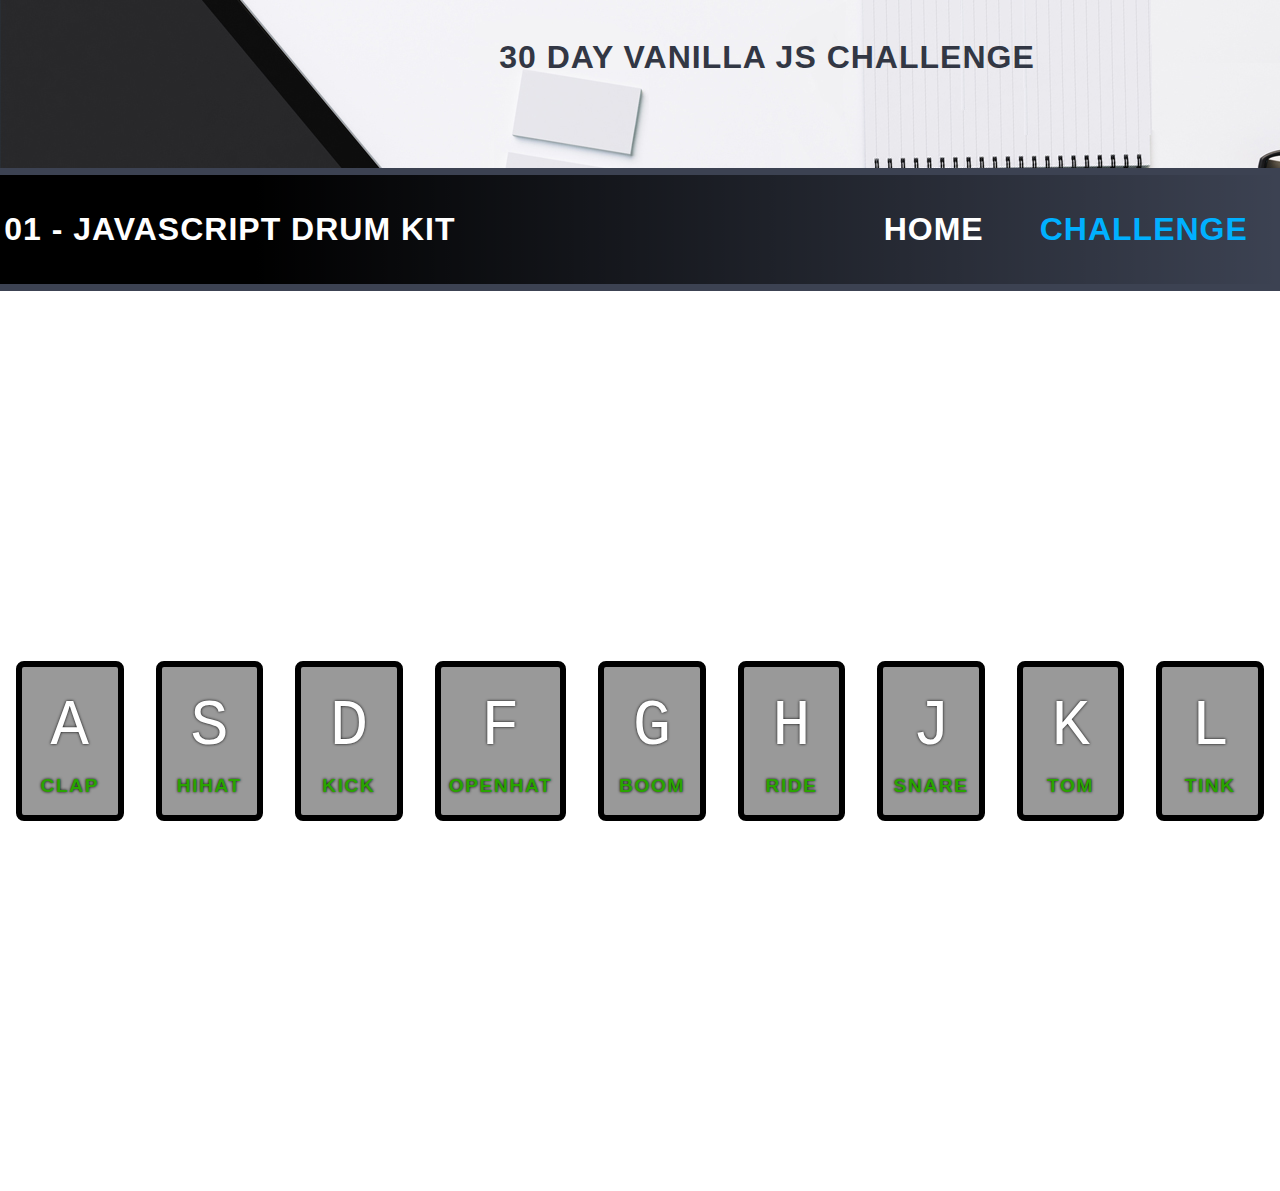
<file: .github/workflows/01 - JavaScript Drum Kit/index.html>
<!DOCTYPE html>
<html lang="en">

<head>
    <meta charset="UTF-8">
    <meta name="viewport" content="width=device-width, initial-scale=1.0">
    <title>30 Day JS Challenge</title>
    <link href="https://fonts.googleapis.com/css2?family=Spartan&display=swap" rel="stylesheet">
    <link rel="stylesheet" href="style.css">
    <link rel="stylesheet" href="../styles.css">

</head>

<body >
    <div id="top"></div>

    <header class="banner">
        <h2 class="center-heading">30 Day Vanilla JS Challenge</h2>
        <div>
            <h2>01 - JavaScript Drum Kit</h2>
            <ul>
                <li><a href="../index.html">Home</a></li>
                <li class="active"><a href="#">Challenge</a></li>
            </ul>
        </div>
    </header>
    <main>
        <div class="keys">
            <div data-key="65" class="key">
                <kbd>A</kbd>
                <span class="sound">clap</span>
            </div>
            <div data-key="83" class="key">
                <kbd>S</kbd>
                <span class="sound">hihat</span>
            </div>
            <div data-key="68" class="key">
                <kbd>D</kbd>
                <span class="sound">kick</span>
            </div>
            <div data-key="70" class="key">
                <kbd>F</kbd>
                <span class="sound">openhat</span>
            </div>
            <div data-key="71" class="key">
                <kbd>G</kbd>
                <span class="sound">boom</span>
            </div>
            <div data-key="72" class="key">
                <kbd>H</kbd>
                <span class="sound">ride</span>
            </div>
            <div data-key="74" class="key">
                <kbd>J</kbd>
                <span class="sound">snare</span>
            </div>
            <div data-key="75" class="key">
                <kbd>K</kbd>
                <span class="sound">tom</span>
            </div>
            <div data-key="76" class="key">
                <kbd>L</kbd>
                <span class="sound">tink</span>
            </div>
        </div>

        <audio data-key="65" src="sounds/clap.wav"></audio>
        <audio data-key="83" src="sounds/hihat.wav"></audio>
        <audio data-key="68" src="sounds/kick.wav"></audio>
        <audio data-key="70" src="sounds/openhat.wav"></audio>
        <audio data-key="71" src="sounds/boom.wav"></audio>
        <audio data-key="72" src="sounds/ride.wav"></audio>
        <audio data-key="74" src="sounds/snare.wav"></audio>
        <audio data-key="75" src="sounds/tom.wav"></audio>
        <audio data-key="76" src="sounds/tink.wav"></audio>
    </main>





    <script src="./main.js"></script>

</body>

</html>
</file>
<file: .github/workflows/01 - JavaScript Drum Kit/style.css>
@font-face {
    font-family: 'RysLatinModernMono';
    src: url('/fonts/RysLatinModernMono.eot');
    src: url('/fonts/RysLatinModernMono.eot?#iefix') format('embedded-opentype'), url('/fonts/RysLatinModernMono.woff') format('woff'), url('/fonts/RysLatinModernMono.ttf') format('truetype'), url('/fonts/RysLatinModernMono.svg#RysLatinModernMono') format('svg');
    font-weight: normal;
    font-style: normal;
}

@font-face {
    font-family: 'Century';
    src: url('/fonts/CenturySchoolbook-Bold-webfont.eot');
    src: url('/fonts/CenturySchoolbook-Bold-webfont.eot?#iefix') format('embedded-opentype'), url('/fonts/CenturySchoolbook-Bold-webfont.woff2') format('woff2'), url('/fonts/CenturySchoolbook-Bold-webfont.woff') format('woff'), url('/fonts/CenturySchoolbook-Bold-webfont.ttf') format('truetype'), url('/fonts/CenturySchoolbook-Bold-webfont.svg#century_schoolbook_fsbold') format('svg');
    font-weight: 700;
    font-style: normal;
}

@font-face {
    font-family: 'Century';
    src: url('/fonts/CenturySchoolbook-Italic-webfont.eot');
    src: url('/fonts/CenturySchoolbook-Italic-webfont.eot?#iefix') format('embedded-opentype'), url('/fonts/CenturySchoolbook-Italic-webfont.woff2') format('woff2'), url('/fonts/CenturySchoolbook-Italic-webfont.woff') format('woff'), url('/fonts/CenturySchoolbook-Italic-webfont.ttf') format('truetype'), url('/fonts/CenturySchoolbook-Italic-webfont.svg#century_schoolbook_fsitalic') format('svg');
    font-weight: normal;
    font-style: italic;
}

@font-face {
    font-family: 'Century';
    src: url('/fonts/CenturySchoolbook-Regular-webfont.eot');
    src: url('/fonts/CenturySchoolbook-Regular-webfont.eot?#iefix') format('embedded-opentype'), url('/fonts/CenturySchoolbook-Regular-webfont.woff2') format('woff2'), url('/fonts/CenturySchoolbook-Regular-webfont.woff') format('woff'), url('/fonts/CenturySchoolbook-Regular-webfont.ttf') format('truetype'), url('/fonts/CenturySchoolbook-Regular-webfont.svg#century_schoolbook_fsregular') format('svg');
    font-weight: normal;
    font-style: normal;
}

@font-face {
    font-family: 'Harman Retro';
    src: url('/fonts/Harman-Retro-webfont.eot');
    src: url('/fonts/Harman-Retro-webfont.eot?#iefix') format('embedded-opentype'), url('/fonts/Harman-Retro-webfont.woff2') format('woff2'), url('/fonts/Harman-Retro-webfont.woff') format('woff'), url('/fonts/Harman-Retro-webfont.ttf') format('truetype'), url('/fonts/Harman-Retro-webfont.svg#harmanretro') format('svg');
    font-weight: normal;
    font-style: normal;
}

@font-face {
    font-family: 'Harman Simple';
    src: url('/fonts/Harman-Simple-webfont.eot');
    src: url('/fonts/Harman-Simple-webfont.eot?#iefix') format('embedded-opentype'), url('/fonts/Harman-Simple-webfont.woff2') format('woff2'), url('/fonts/Harman-Simple-webfont.woff') format('woff'), url('/fonts/Harman-Simple-webfont.ttf') format('truetype'), url('/fonts/Harman-Simple-webfont.svg#harmansimple') format('svg');
    font-weight: normal;
    font-style: normal;
}

@font-face {
    font-family: 'Harman Sans';
    src: url('/fonts/Harman-Sans-webfont.eot');
    src: url('/fonts/Harman-Sans-webfont.eot?#iefix') format('embedded-opentype'), url('/fonts/Harman-Sans-webfont.woff2') format('woff2'), url('/fonts/Harman-Sans-webfont.woff') format('woff'), url('/fonts/Harman-Sans-webfont.ttf') format('truetype'), url('/fonts/Harman-Sans-webfont.svg#harmansans') format('svg');
    font-weight: normal;
    font-style: normal;
}

@import url('https://fonts.googleapis.com/css?family=Baloo+Da|Roboto');
body {
    font-size: 17px;
    line-height: 1.6em;
    font-family: 'Century';
    color: #5D6063;
    background-color: #3c4252;
    -moz-osx-font-smoothing: grayscale;
    -webkit-font-smoothing: antialiased;
    min-width: 320px;
    position: relative;
    z-index: 1;
}

* {
    margin: 0;
    padding: 0;
    box-sizing: border-box;
}

.main-nav {
    font-size: 14px;
    line-height: 26px;
    font-family: 'Harman Simple';
    color: #5D6063;
    background-color: #FFFFFF;
    position: fixed;
    top: 0;
    left: 0;
    z-index: 1000;
    box-shadow: 0 2px 0 rgba(93, 96, 99, .1);
    /*border-bottom: $border;*/
    width: 100%;
    height: 40px;
    padding: 0 13px;
    display: -webkit-box;
    display: -webkit-flex;
    display: -ms-flexbox;
    display: flex;
    -webkit-box-pack: justify;
    -webkit-justify-content: space-between;
    -ms-flex-pack: justify;
    justify-content: space-between;
    -webkit-box-align: center;
    -webkit-align-items: center;
    -ms-flex-align: center;
    align-items: center;
}

.main-nav__branding {
    display: -webkit-box;
    display: -webkit-flex;
    display: -ms-flexbox;
    display: flex;
    -webkit-box-pack: start;
    -webkit-justify-content: flex-start;
    -ms-flex-pack: start;
    justify-content: flex-start;
    -webkit-box-align: center;
    -webkit-align-items: center;
    -ms-flex-align: center;
    align-items: center;
}

.main-nav__logo {
    width: 30px;
    /* Need this for iOS 10 rendering bug */
    height: 24px;
    margin-right: 13px;
    position: relative;
    top: 3px;
}

.main-nav__logo-link:visited:hover, .main-nav__logo-link:hover {
    border-bottom: none;
}

.main-nav__name {
    position: relative;
    top: 1px;
}

.main-nav__html-css {
    position: relative;
    top: 1px;
}

.page {
    background-color: #ffffff;
    position: relative;
    z-index: -100;
    overflow: hidden;
    margin: 0 auto;
    width: 56%;
}
.page-header {
    padding-top: 36px;
    padding-bottom: 36px;
}

.page-header {
    border-bottom: 1px solid #EAEDF0;
}

.page-header__wrapper {
    max-width: 420px;
    margin: 0 auto;
}

/* --- Heading --- */

.heading-title {
    font-family: 'Harman Retro';
    font-weight: normal;
    font-size: 37px;
    line-height: 40px;
    text-align: center;
}

.heading {
    font-family: 'Harman Simple';
    font-weight: normal;
    margin-bottom: 8px;
    text-align: center;
    font-size: 24px;
    text-align: center;
}

.heading-rule {
    display: -webkit-box;
    display: -webkit-flex;
    display: -ms-flexbox;
    display: flex;
}

.heading-rule-after {
    border-top: 1px solid #959BA0;
    -webkit-box-flex: 1;
    -webkit-flex: 1;
    -ms-flex: 1;
    flex: 1;
    position: relative;
    top: 10px;
    margin-left: 12px;
}

.heading-rule-before {
    border-top: 1px solid #959BA0;
    -webkit-box-flex: 1;
    -webkit-flex: 1;
    -ms-flex: 1;
    flex: 1;
    position: relative;
    top: 10px;
    margin-right: 12px;
}

.heading-subtitle {
    font-family: 'Century';
    font-style: italic;
    font-size: 14px;
    line-height: 22px;
    text-align: center;
}

/* --- End Heading --- */

/* --- Subheading --- */

.subheading {
    text-align: center;
}

.subheading__heading {
    font-family: 'Harman Retro';
    font-size: 31px;
    line-height: 41px;
    font-weight: 100;
    text-transform: uppercase;
    display: inline;
}

.subheading__heading span {
    background-color: #FFFFFF;
    box-shadow: 11px 0 0 #FFFFFF, -13px 0 0 #FFFFFF;
}

.subheading__heading:after {
    content: '';
    border-top: 1px solid #959BA0;
    height: 1px;
    width: 100%;
    display: block;
    position: relative;
    top: -21px;
    z-index: -1;
}

.subheading__desktop-title-br {
    display: none;
}

.subsubheading__heading {
    font-family: 'Harman Sans';
    font-size: 22px;
    line-height: 26px;
    text-transform: lowercase;
}

.subsubsubheading__heading {
    font-family: 'Harman Sans';
    font-size: 17px;
    line-height: 26px;
    text-transform: lowercase;
}

h3.subsubheading__heading {
    font-size: 14px;
    line-height: 26px;
    text-transform: lowercase;
}



.page-header {
    border-bottom: 1px solid #EAEDF0;
}




.home-page-header {
    border-bottom: 1px solid #EAEDF0;
}

.home-page-header__logo {
    margin-left: auto;
    margin-right: auto;
    display: block;
}

.home-page-header__tutorial-icon {
    margin: 0 auto;
    margin-bottom: 36px;
}

.home-page-header__description {
    max-width: 82%;
    margin: 0 auto;
}

/* --- End Home Page Header --- */

a:link {
    color: #5995DA;
    text-decoration: none;
}

.content {
    border-bottom: 1px solid #EAEDF0;
}

.content__wrapper {
    max-width: 82%;
    margin-left: auto;
    margin-right: auto;
    padding-top: 80px;
    padding-bottom: 80px;
}

/* --- Footer --- */

footer {
    font-size: 14px;
    font-family: 'Harman Simple';
    color: #000;
    background-color: #FFFFFF;
    text-transform: lowercase;
    text-align: center;
    width: 100%;
    height: 40px;
    padding: 8px 13px 0;
}

/* --- End Footer --- */

body {
    font-size: 14px;
    background: url('https://images.unsplash.com/photo-1560801122-d40c6e49c912?ixid=MnwxMjA3fDB8MHxwaG90by1wYWdlfHx8fGVufDB8fHx8&ixlib=rb-1.2.1&auto=format&fit=crop&w=1000&q=80') bottom center;
    background-size: cover;
    margin: 0;
    padding: 0;
    font-family: sans-serif;
  }
  
  .keys {
    display: flex;
    flex: 1;
    min-height: 100vh;
    align-items: center;
    justify-content: center;
  }
  
  .key {
    border: .4rem solid black;
    border-radius: .5rem;
    margin: 1rem;
    position: relative;
    top: -14%;
    padding: 1rem .5rem;
    transition: all .07s ease;
    width: 10rem;
    text-align: center;
    color: white;
    background: rgba(0, 0, 0, 0.4);
    text-shadow: 0 0 3px black;
}
  
  .playing {
    transform: scale(1.1);
    border-color: #29a400;
    box-shadow: 0 0 2rem #29a400;
    color: #29a400;
  }
  
  kbd {
    display: block;
    font-size: 4rem;
  }
  
  .sound {
    font-size: 1.2rem;
    text-transform: uppercase;
    letter-spacing: .1rem;
    color: #29a400;
    font-weight: 600;
  }
  
  .moveDown {
    transform: translate(0, 10px);
  }
</file>
<file: .github/workflows/styles.css>
* {
  box-sizing: border-box;
}

#top {
  background-image: url(./bg1.jpg);
  height: 168px;
  position: relative;
  background-attachment: fixed;
}

body {
  font-family: "Trebuchet MS", "Lucida Sans Unicode", "Lucida Grande", "Lucida Sans", Arial, sans-serif;
  font-size: 14px;
  margin: 0;
  line-height: 1.4;
}

.banner {
  padding: 0.2em 0;
  background-color: #3c4252;
  font-family: "Lucida Console", "Lucida Grande", "Lucida Sans", Arial, sans-serif;
  text-transform: uppercase;
  letter-spacing: -4px;
}

.banner>div {
  display: flex;
  flex-flow: row wrap;
  justify-content: space-between;
  margin: 0.3em 0;
  padding: 0.3em;
  background: linear-gradient( to right, rgba(0, 0, 0, 1) 0%, rgba(0, 0, 0, 1) 20%, rgba(0, 0, 0, 0) 100%);
}

.banner h2 {
  align-self: flex-end;
  margin-right: 1.5em;
  font-size: 2rem;
  color: #fff;
  letter-spacing: 1px;
  font-family: "Segoe UI", Roboto, Oxygen, Ubuntu, Cantarell, "Open Sans", "Helvetica Neue", sans-serif;
}

h2.center-heading {
  position: absolute;
  top: 35px;
  left: 39%;
  color: #323744;
}

.banner ul {
  list-style-type: none;
  margin: 0;
  padding: 0;
  overflow: hidden;
}

.banner ul li {
  float: left;
}

.banner ul li a {
  display: block;
  padding: 28px;
  text-decoration: none;
  font-size: 2rem;
  color: #fff;
  letter-spacing: 1px;
  font-weight: bold;
  font-family: "Segoe UI", Roboto, Oxygen, Ubuntu, Cantarell, "Open Sans", "Helvetica Neue", sans-serif;
}

footer {
  padding: 12px 0;
  background-color: #fff;
  font-family: "Lucida Console", "Lucida Grande", "Lucida Sans", Arial, sans-serif;
  text-transform: uppercase;
  font-size: 12px;
  width: 56%;
  margin: 0 auto;
  text-align: center;
  color: #3c4252;
}

pre code {
  background-color: #3c4252;
  display: block;
  padding: 20px;
  color: #fff;
}
nav {
  font-size: 18px;
  text-transform: uppercase;
  line-height: 3;
}

.banner ul li.active a {
  color: #00b0ff!important;
}

.banner h2 {
  margin-bottom: 28px;}
</file>
